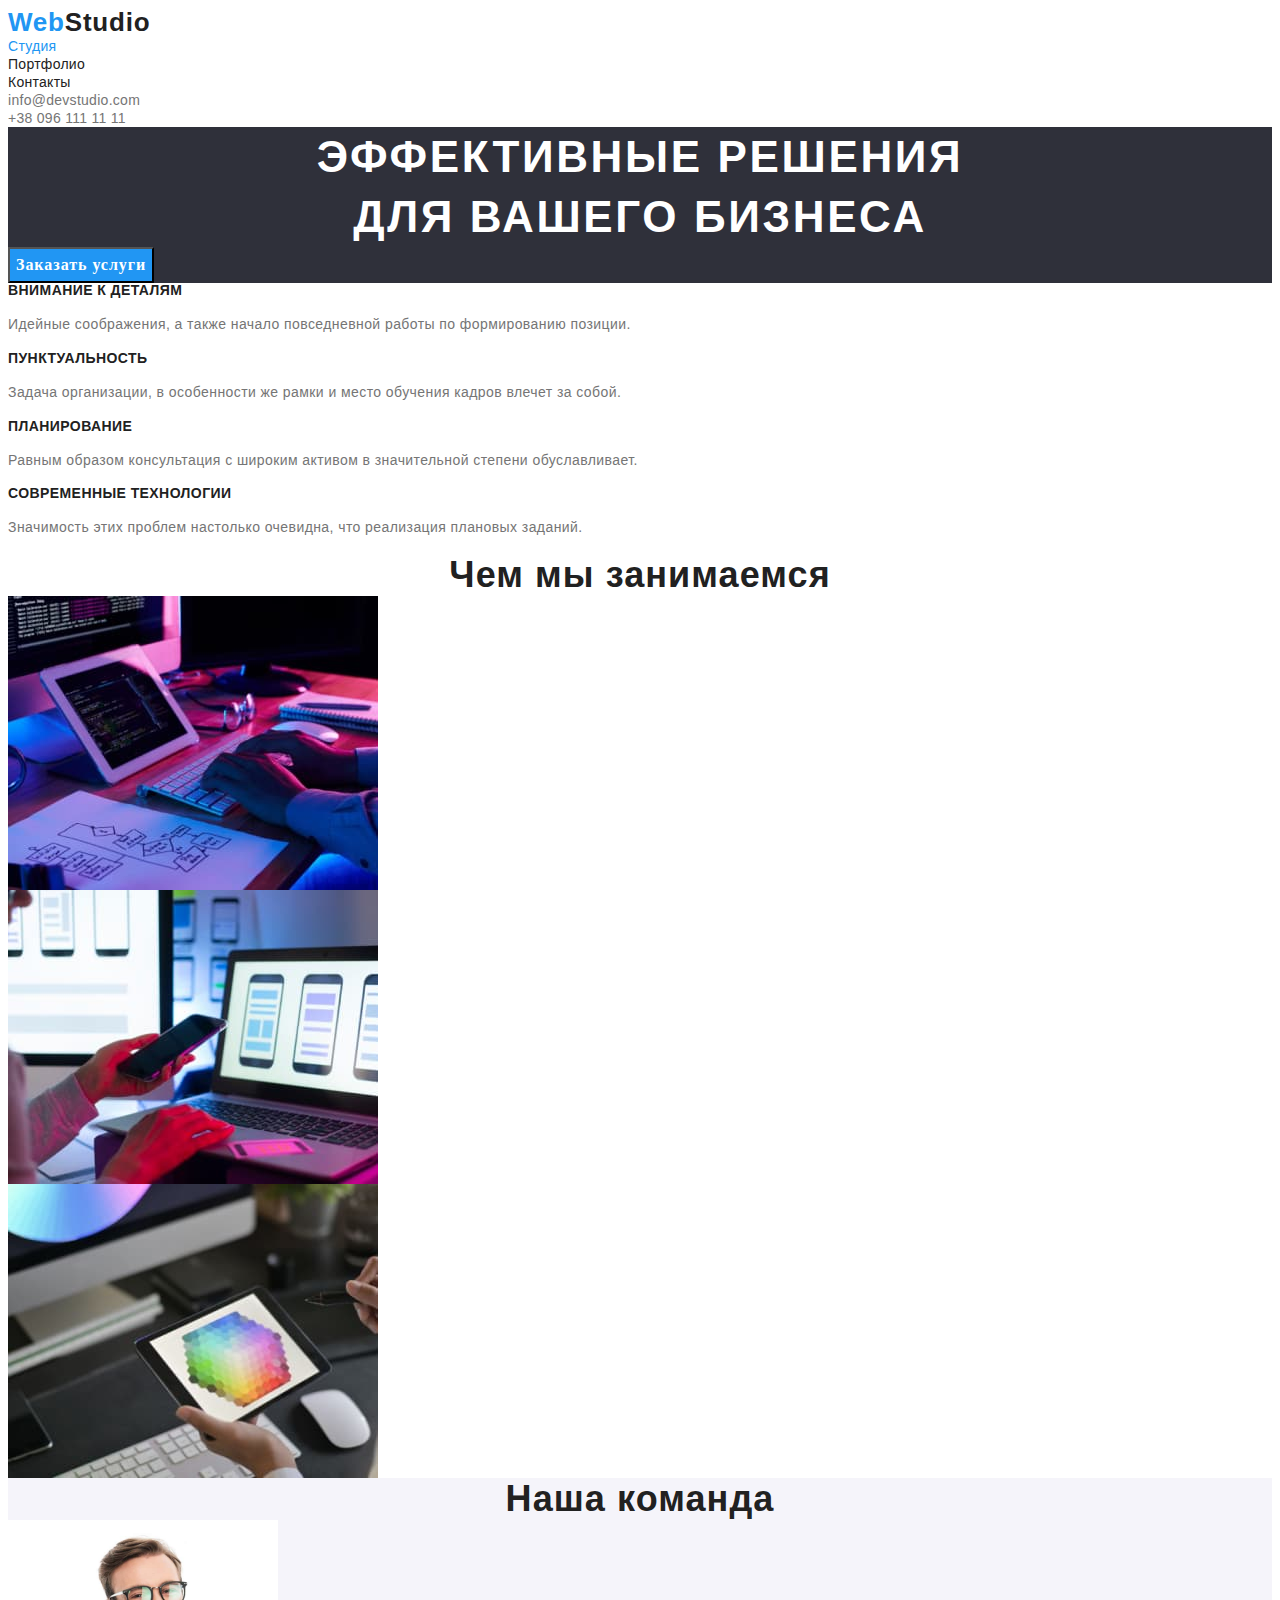
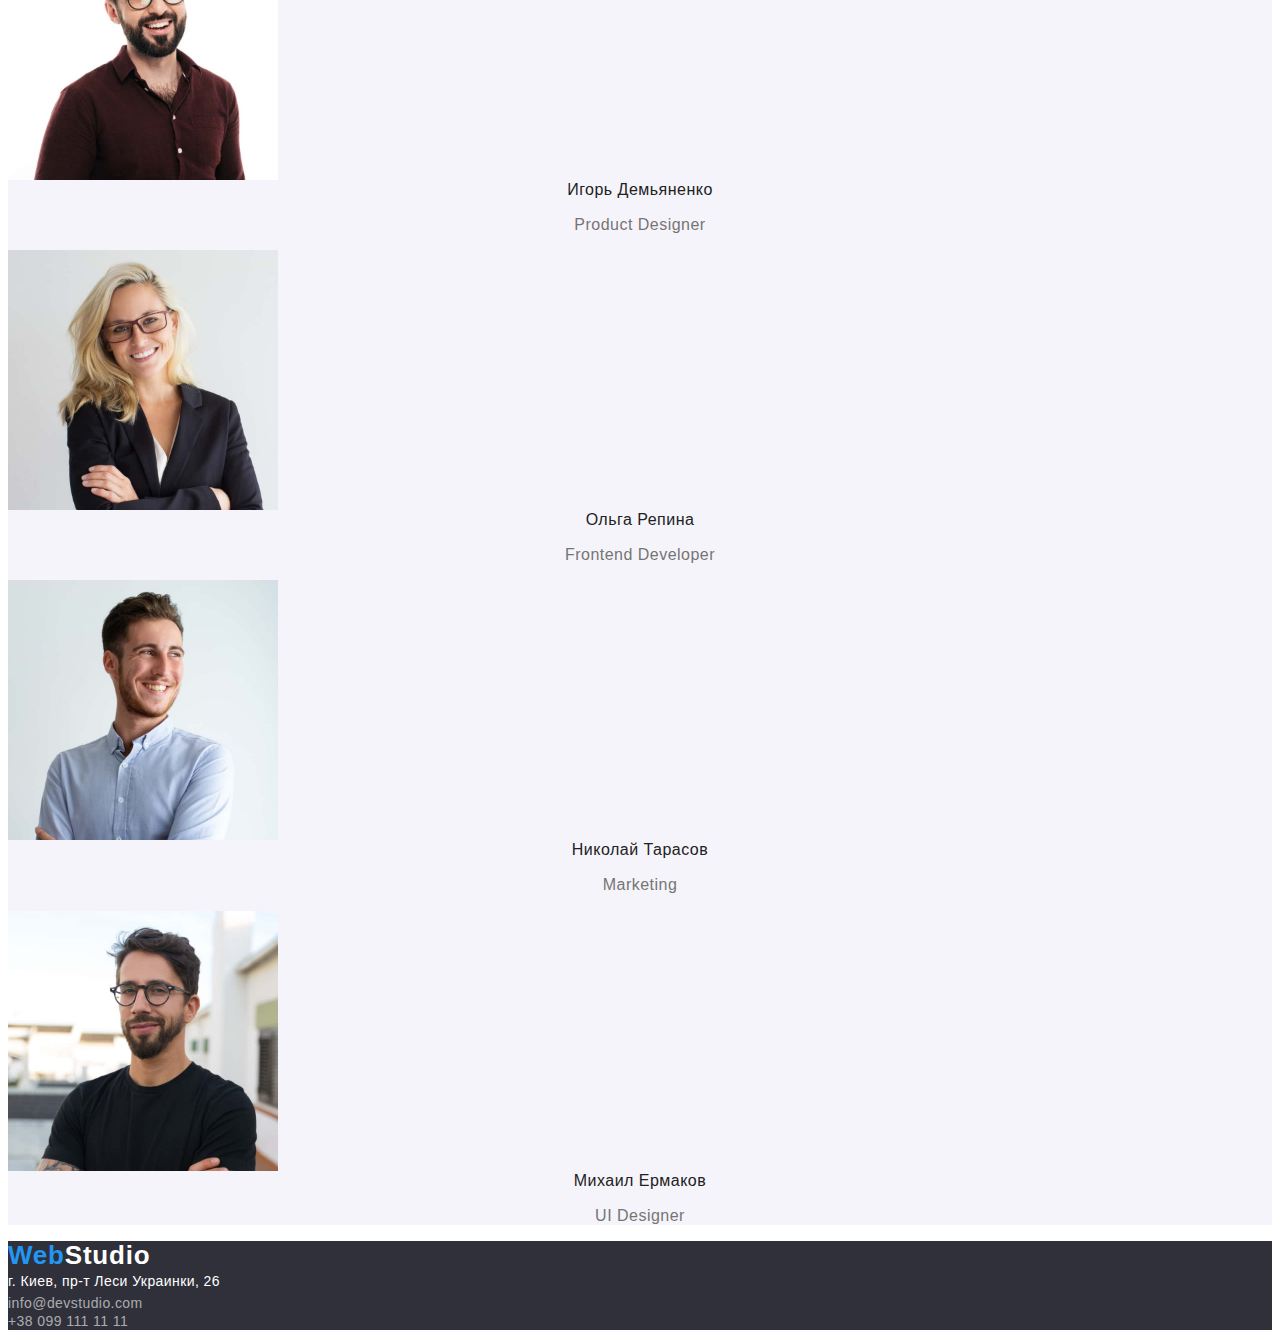
<file: index.html>
<!DOCTYPE html>
<html lang="ru">
  <head>
    <meta charset="UTF-8" />
    <meta http-equiv="X-UA-Compatible" content="IE=edge" />
    <meta name="viewport" content="width=device-width, initial-scale=1.0" />
    <title>Document</title>
    <link rel="preconnect" href="https://fonts.googleapis.com" />
    <link rel="preconnect" href="https://fonts.gstatic.com" crossorigin />
    <!-- Normalizer -->
    <link
      rel="stylesheet"
      href="https://cdnjs.cloudflare.com/ajax/libs/modern-normalize/1.1.0/modern-normalize.min.css"
      integrity="sha512-wpPYUAdjBVSE4KJnH1VR1HeZfpl1ub8YT/NKx4PuQ5NmX2tKuGu6U/JRp5y+Y8XG2tV+wKQpNHVUX03MfMFn9Q=="
      crossorigin="anonymous"
      referrerpolicy="no-referrer"
    />
    <!-- Custom Styles -->
    <link rel="stylesheet" href="./css/styles.css" />
  </head>
  <body>
    <header>
      <nav>
        <!--Brand Logo-->
        <a href="" class="logo link"
          >Web<span class="hdr-logo link">Studio</span></a
        >
        <!--List of navigation links-->
        <ul class="list">
          <li><a href="" class="nav-link-current link">Студия</a></li>
          <li>
            <a href="./portfolio.html" class="nav-link link">Портфолио</a>
          </li>
          <li><a href="" class="nav-link link">Контакты</a></li>
        </ul>
      </nav>
      <!--Contacts-->
      <ul class="contacts list">
        <li>
          <a href="mailto:info@devstudio.com" class="contacts-link link"
            >info@devstudio.com</a
          >
        </li>
        <li>
          <a href="tel:+380961111111" class="contacts-link link"
            >+38 096 111 11 11</a
          >
        </li>
      </ul>
    </header>
    <main>
      <!--Section with an order button-->
      <section class="order">
        <h1 class="headline">
          Эффективные решения <br />
          для вашего бизнеса
        </h1>
        <button type="button" class="order-button">Заказать услуги</button>
      </section>
      <!--Advantages-->
      <section class="advnt">
        <h2 hidden>Наши преимущества</h2>
        <ul class="advnt-list list">
          <li>
            <h3>Внимание к деталям</h3>
            <p>
              Идейные соображения, а также начало повседневной работы по
              формированию позиции.
            </p>
          </li>
          <li>
            <h3>Пунктуальность</h3>
            <p>
              Задача организации, в особенности же рамки и место обучения кадров
              влечет за собой.
            </p>
          </li>
          <li>
            <h3>Планирование</h3>
            <p>
              Равным образом консультация с широким активом в значительной
              степени обуславливает.
            </p>
          </li>
          <li>
            <h3>Современные технологии</h3>
            <p>
              Значимость этих проблем настолько очевидна, что реализация
              плановых заданий.
            </p>
          </li>
        </ul>
      </section>
      <!--Kinds of services-->
      <section class="srvs">
        <h2 class="title">Чем мы занимаемся</h2>
        <ul class="list">
          <li>
            <a href=""
              ><img
                src="./images/box1.jpg"
                alt="человек набирает текст на клавиатуре"
                width="370"
            /></a>
          </li>
          <li>
            <a href=""
              ><img
                src="./images/box2.jpg"
                alt="женщина держит телефон в руке и водит пальцем по тачпаду "
                width="370"
            /></a>
          </li>
          <li>
            <a href=""
              ><img
                src="./images/box3.jpg"
                alt="человек держит планшет со стилусом"
                width="370"
            /></a>
          </li>
        </ul>
      </section>
      <!--Team-->
      <section class="team">
        <h2 class="title">Наша команда</h2>
        <ul class="list">
          <li>
            <img
              src="./images/teammember1.jpg"
              alt="улыбающийся мужчина средних лет"
              width="270"
            />
            <h3>Игорь Демьяненко</h3>
            <p>Product Designer</p>
          </li>
          <li>
            <img
              src="./images/teammember2.jpg"
              alt="улыбающаяся женщина средних лет"
              width="270"
            />
            <h3>Ольга Репина</h3>
            <p>Frontend Developer</p>
          </li>
          <li>
            <img
              src="./images/teammember3.jpg"
              alt="улыбающийся мужчина средних лет"
              width="270"
            />
            <h3>Николай Тарасов</h3>
            <p>Marketing</p>
          </li>
          <li>
            <img
              src="./images/teammember4.jpg"
              alt="улыбающийся мужчина средних лет"
              width="270"
            />
            <h3>Михаил Ермаков</h3>
            <p>UI Designer</p>
          </li>
        </ul>
      </section>
    </main>
    <footer class="ftr">
      <!--Brand Logo-->
      <a href="" class="logo link"
        >Web<span class="ftr-logo link">Studio</span></a
      >
      <address class="addr">
        <ul class="list">
          <li>
            <a
              class="addr-loc link"
              href="https://goo.gl/maps/46HjrAHxcbsHxjKQ8"
              target="_blank"
              rel="noopener noreferrer"
              >г. Киев, пр-т Леси Украинки, 26</a
            >
          </li>
          <li>
            <a href="mailto:info@devstudio.com" class="addr-link link"
              >info@devstudio.com</a
            >
          </li>
          <li>
            <a href="tel:+380961111111" class="addr-link link"
              >+38 099 111 11 11</a
            >
          </li>
        </ul>
      </address>
    </footer>
  </body>
</html>
</file>
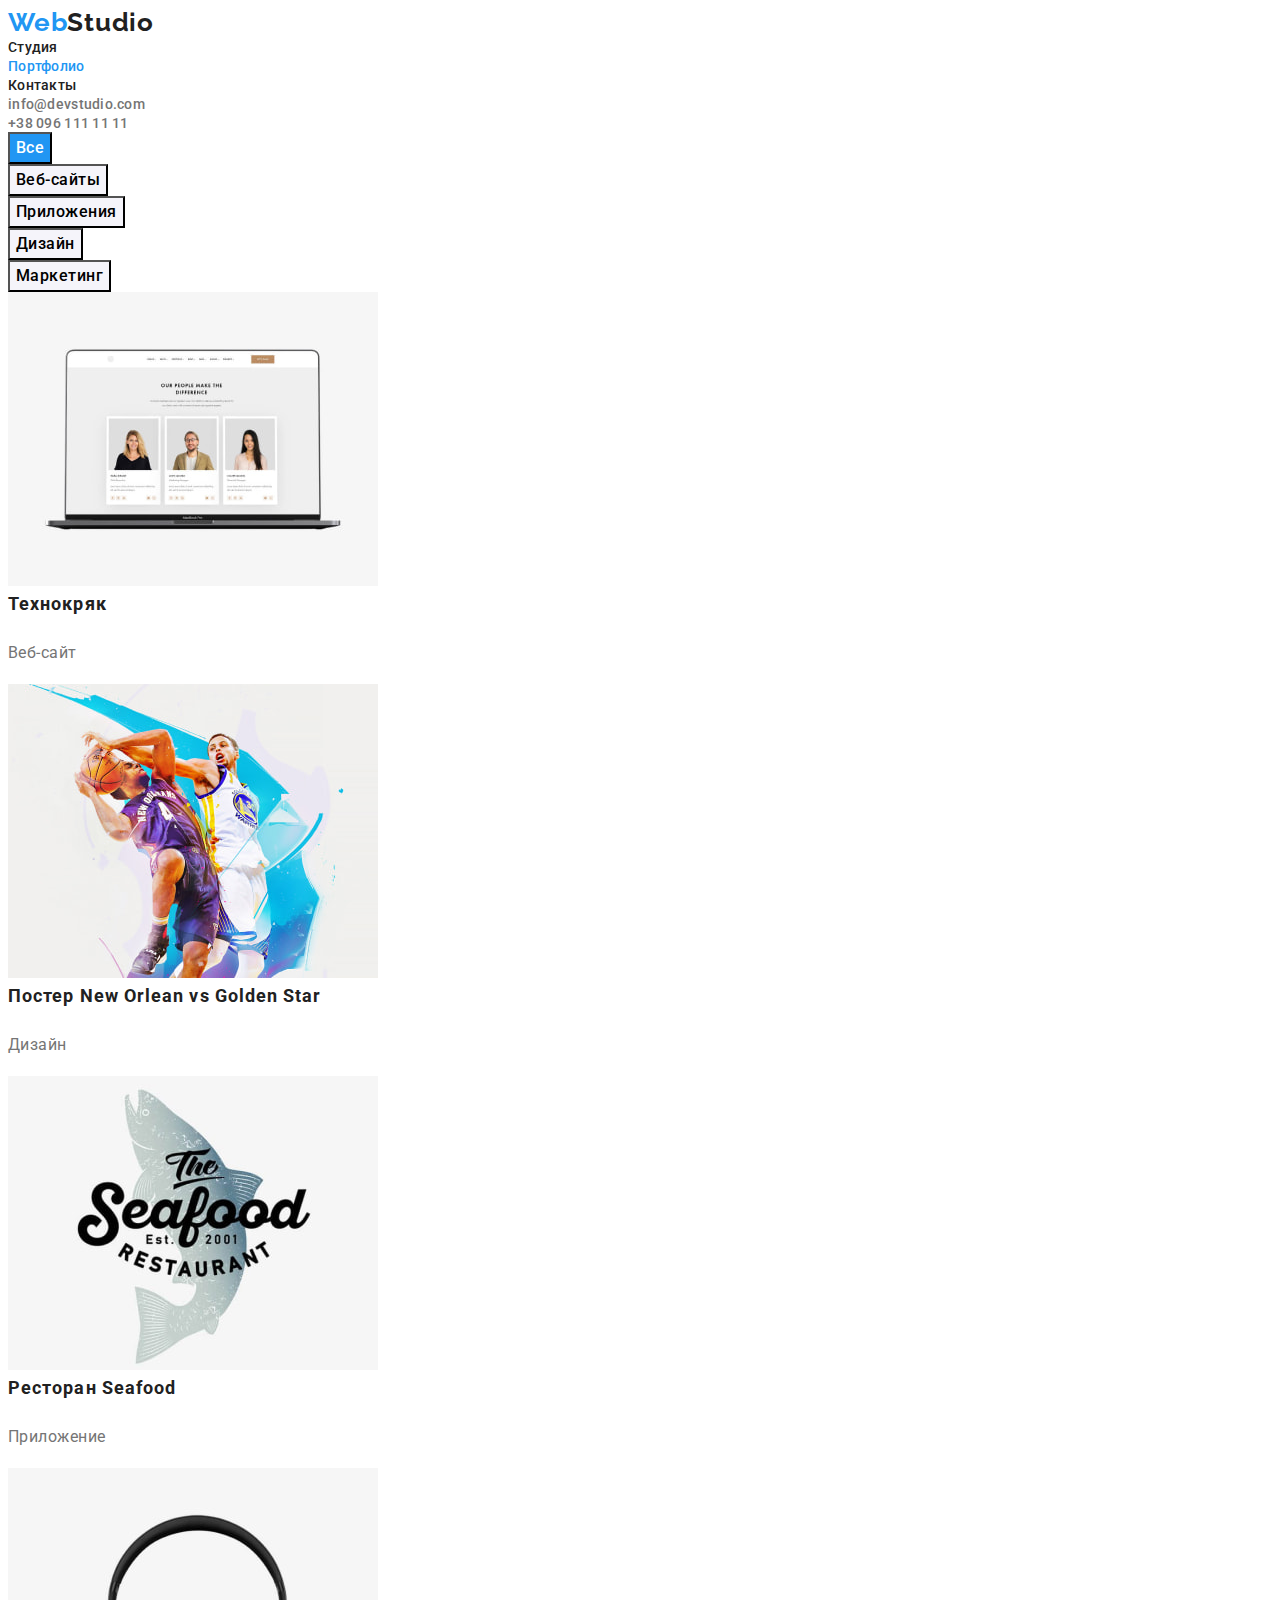
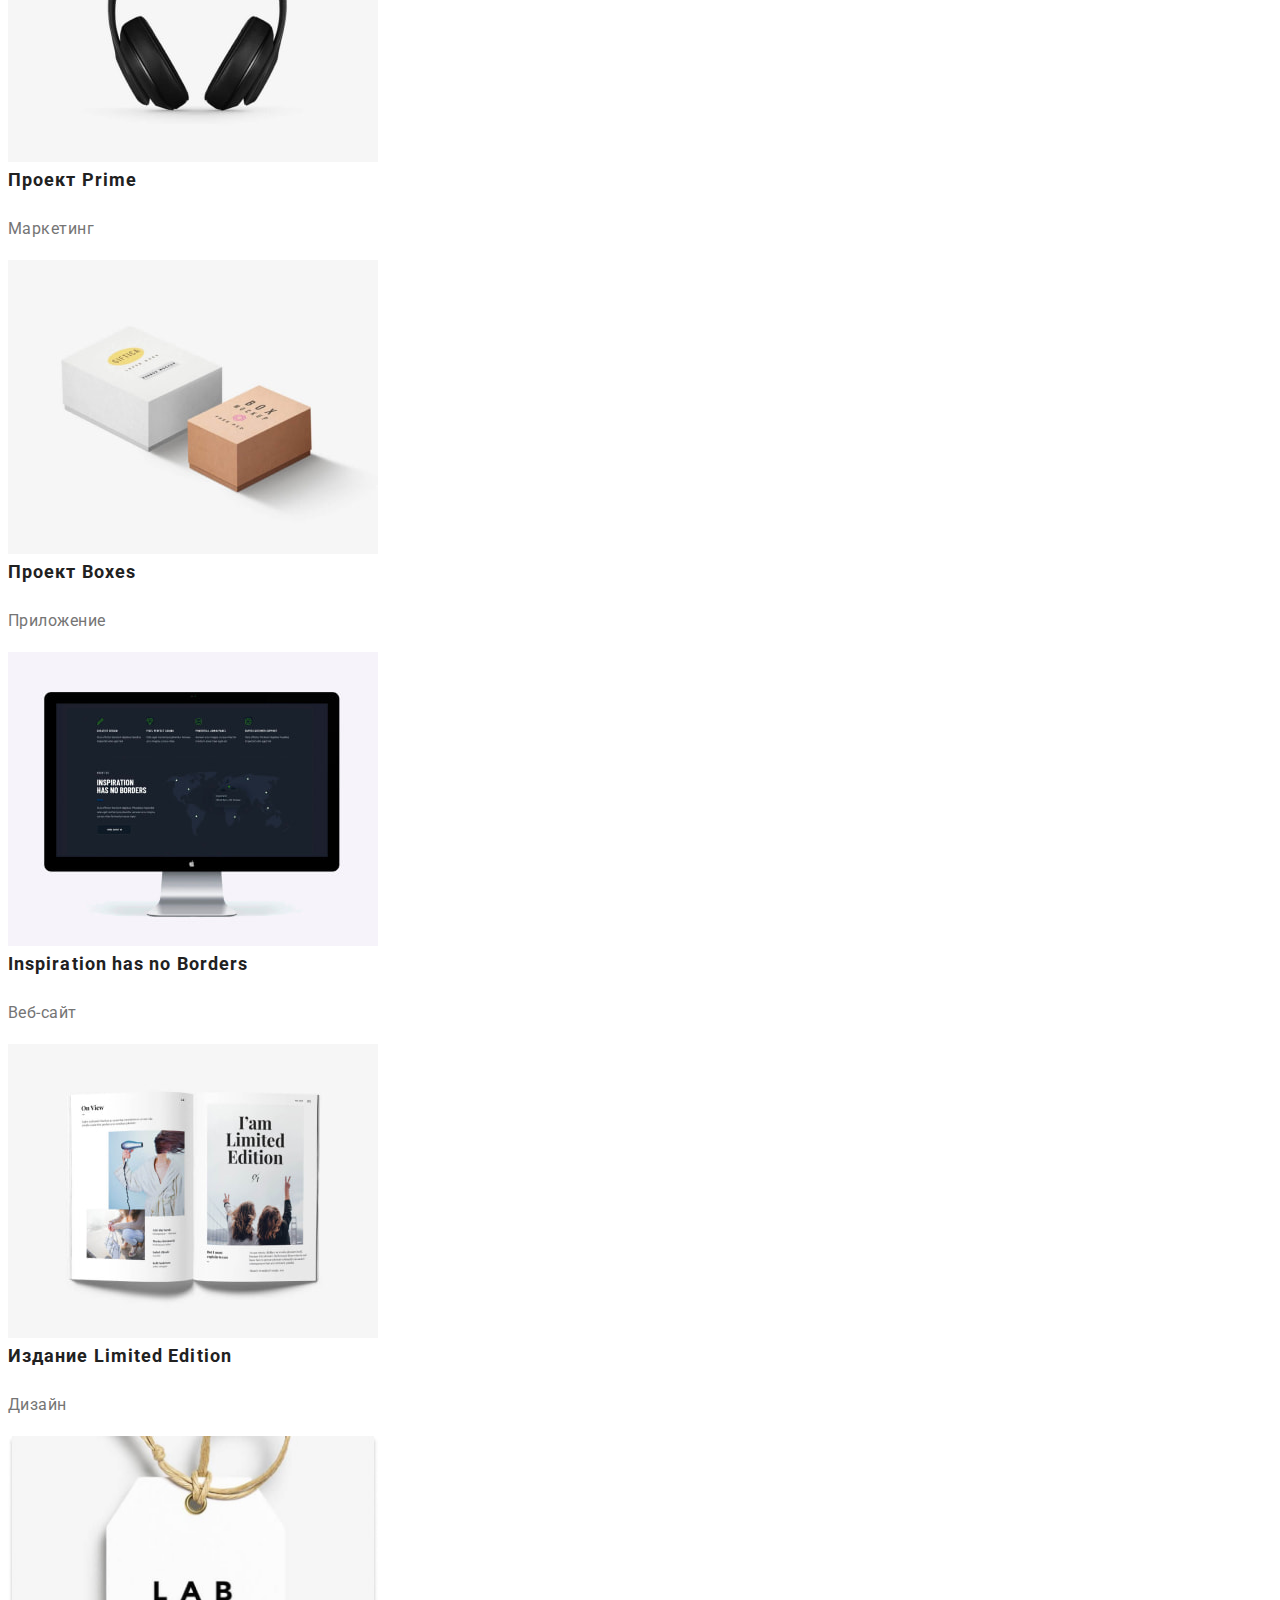
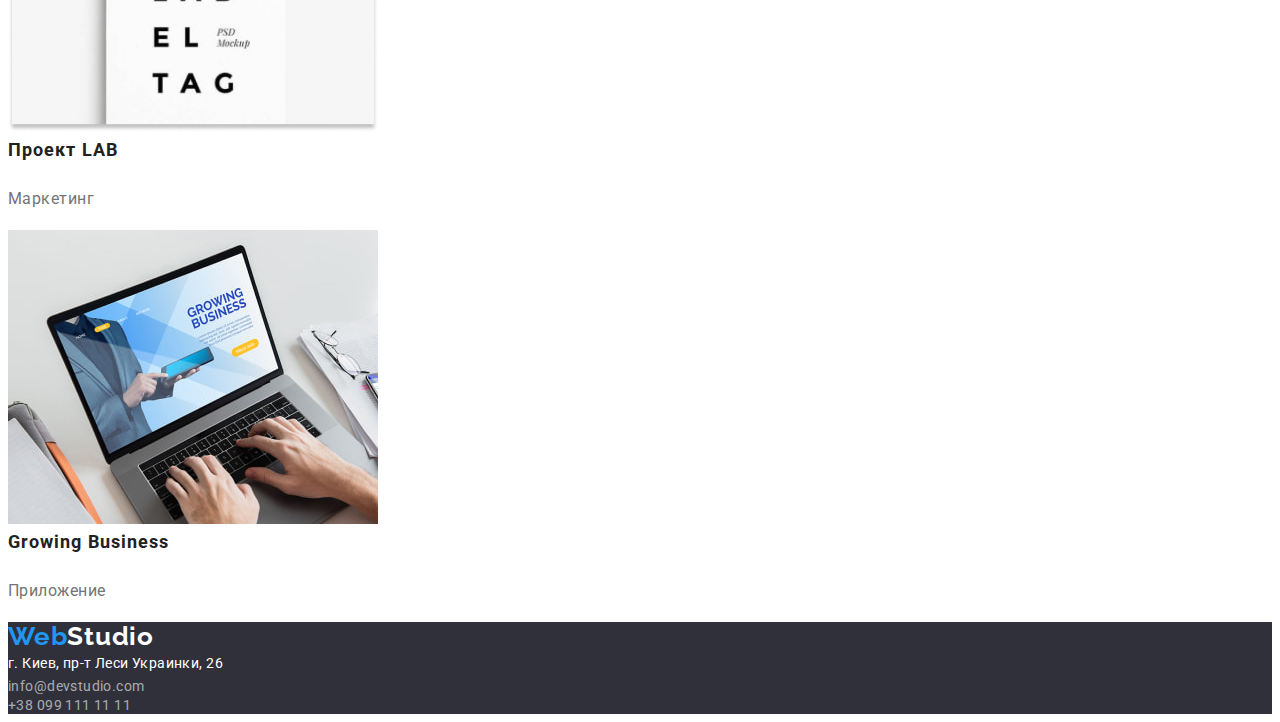
<file: portfolio.html>
<!DOCTYPE html>
<html lang="ru">
  <head>
    <meta charset="UTF-8" />
    <meta http-equiv="X-UA-Compatible" content="IE=edge" />
    <meta name="viewport" content="width=device-width, initial-scale=1.0" />
    <title>Document</title>
    <link rel="preconnect" href="https://fonts.googleapis.com" />
    <link rel="preconnect" href="https://fonts.gstatic.com" crossorigin />
    <link
      href="https://fonts.googleapis.com/css2?family=Raleway:wght@700&family=Roboto:wght@400;500;700;900&display=swap"
      rel="stylesheet"
    />
    <link rel="stylesheet" href="./css/styles.css" />
  </head>
  <body>
    <header>
      <nav>
        <!--Brand Logo-->
        <a href="" class="logo link"
          >Web<span class="hdr-logo link">Studio</span></a
        >
        <!--List of navigation links-->
        <ul class="list">
          <li><a href="./index.html" class="nav-link link">Студия</a></li>
          <li>
            <a href="" class="nav-link-current link">Портфолио</a>
          </li>
          <li><a href="" class="nav-link link">Контакты</a></li>
        </ul>
      </nav>
      <!--Contacts-->
      <ul class="contacts list">
        <li>
          <a href="mailto:info@devstudio.com" class="contacts-link link"
            >info@devstudio.com</a
          >
        </li>
        <li>
          <a href="tel:+380961111111" class="contacts-link link"
            >+38 096 111 11 11</a
          >
        </li>
      </ul>
    </header>
    <main>
      <!--Portfolio navgation-->
      <section class="prtf">
        <h1 hidden>Готовые проекты</h1>
        <ul class="list">
          <li><button type="button" class="prtf-btn-act">Все</button></li>
          <li><button type="button" class="prtf-btn">Веб-сайты</button></li>
          <li><button type="button" class="prtf-btn">Приложения</button></li>
          <li><button type="button" class="prtf-btn">Дизайн</button></li>
          <li><button type="button" class="prtf-btn">Маркетинг</button></li>
        </ul>
        <!--Examples of works-->
        <ul class="examples-list list">
          <li>
            <a href="" class="link"
              ><img
                src="./images/portfolio1.jpg"
                alt="открытый ноутбук"
                width="370px"
              />
              <h2>Технокряк</h2>
              <p>Веб-сайт</p>
            </a>
          </li>
          <li>
            <a href="" class="link"
              ><img
                src="./images/portfolio2.jpg"
                alt="два баскетболиста в прыжке"
                width="370px"
              />
              <h2>Постер New Orlean vs Golden Star</h2>
              <p>Дизайн</p>
            </a>
          </li>
          <li>
            <a href="" class="link"
              ><img
                src="./images/portfolio3.jpg"
                alt="логотип ресторана"
                width="370px"
              />
              <h2>Ресторан Seafood</h2>
              <p>Приложение</p></a
            >
          </li>
          <li>
            <a href="" class="link"
              ><img
                src="./images/portfolio4.jpg"
                alt="полноразмерные наушники"
                width="370px"
              />
              <h2>Проект Prime</h2>
              <p>Маркетинг</p></a
            >
          </li>
          <li>
            <a href="" class="link"
              ><img
                src="./images/portfolio5.jpg"
                alt="две коробки белого и коричневого цвета"
                width="370px"
              />
              <h2>Проект Boxes</h2>
              <p>Приложение</p></a
            >
          </li>
          <li>
            <a href="" class="link"
              ><img
                src="./images/portfolio6.jpg"
                alt="монитор компании Apple"
                width="370px"
              />
              <h2>Inspiration has no Borders</h2>
              <p>Веб-сайт</p></a
            >
          </li>
          <li>
            <a href="" class="link"
              ><img
                src="./images/portfolio7.jpg"
                alt="открытая книга"
                width="370px"
              />
              <h2>Издание Limited Edition</h2>
              <p>Дизайн</p></a
            >
          </li>
          <li>
            <a href="" class="link"
              ><img
                src="./images/portfolio8.jpg"
                alt="бирка с названием бренда"
                width="370px"
              />
              <h2>Проект LAB</h2>
              <p>Маркетинг</p></a
            >
          </li>
          <li>
            <a href="" class="link"
              ><img
                src="./images/portfolio9.jpg"
                alt="человек печатает на комп'ютере"
                width="370px"
              />
              <h2>Growing Business</h2>
              <p>Приложение</p></a
            >
          </li>
        </ul>
      </section>
    </main>
    <footer class="ftr">
      <!--Brand Logo-->
      <a href="" class="logo link"
        >Web<span class="ftr-logo link">Studio</span></a
      >
      <address class="addr">
        <ul class="list">
          <li>
            <a
              class="addr-loc link"
              href="https://goo.gl/maps/46HjrAHxcbsHxjKQ8"
              target="_blank"
              rel="noopener noreferrer"
              >г. Киев, пр-т Леси Украинки, 26</a
            >
          </li>
          <li>
            <a href="mailto:info@devstudio.com" class="addr-link link"
              >info@devstudio.com</a
            >
          </li>
          <li>
            <a href="tel:+380961111111" class="addr-link link"
              >+38 099 111 11 11</a
            >
          </li>
        </ul>
      </address>
    </footer>
  </body>
</html>
</file>
<file: css/styles.css>
:root{
    /* fonts */
    --main-font: Roboto, sans-serif;
    --secondary-font: Raleway, sans-serif;
    /* main colors */
    --main-txt-cl: #212121;
    --secondary-txt-cl: #757575;
    --special-txt-cl: #2196F3;
    /* bg colors */
    --light-bg-clr: #E5E5E5;
    --grey-bg-color: #F5F4FA;
    --black-bg-color: #2F303A;
}

body{
    font-family: var(--main-font);
    color: var(--main-txt-cl)
}

/* Reset styles start */

a {
    text-decoration: none;
    color: currentColor;
}

ul,
ol {
    list-style: none;
    padding: 0;
    margin: 0;
}

h1,
h2,
h3,
h4,
h5,
h6 p {
    margin: 0
}

img {
    display: block;
}

/* .link {
    text-decoration: none;
    color: currentColor;
}

.list{
    list-style: none;
} */

/* Base Styles */

.container {
    width: 1200px;
    padding: 0 15px;
    margin-right: auto;
    margin-left: auto;
}

/* Header */
.logo{
    font-family: var(--secondary-font);
    font-weight: 700;
    font-size: 26px;
    line-height: 1.13;
    letter-spacing: 0.03em;
    color: var(--special-txt-cl)
}

.hdr-logo{
    font-family: var(--secondary-font);
    font-weight: 700;
    font-size: 26px;
    line-height: 1.13;
    letter-spacing: 0.03em;
    color: var(--main-txt-cl)
}

.nav-link-current{
    font-weight: 500;
    font-size: 14px;
    line-height: 1.14;
    letter-spacing: 0.02em;
    color: var(--special-txt-cl);
}

.nav-link-current:hover,
.nav-link-current:focus {
    color: var(--special-txt-cl);
}

.nav-link{
    font-weight: 500;
    font-size: 14px;
    line-height: 1.14;
    letter-spacing: 0.02em;
    color: var(--main-txt-cl);
}

 .nav-link:hover,
 .nav-link:focus{
    color: var(--special-txt-cl);
 }

.contacts-link{
    font-weight: 500;
    font-size: 14px;
    line-height: 1.14;
    letter-spacing: 0.02em;
    color: var(--secondary-txt-cl);
}

.contacts-link:hover,
.contacts-link:focus{
    color: var(--special-txt-cl);
}

/* Footer */

.ftr{
    background-color: var(--black-bg-color);
}

.ftr-logo{
    color:#FFFFFF;
}

.addr-loc{
    font-style: normal;
    font-size: 14px;
    line-height: 1.71;
    letter-spacing: 0.03em;
    color: #FFFFFF;
}

.addr-link{
    font-style: normal;
    font-size: 14px;
    line-height: 1.71px;
    letter-spacing: 0.03em;
    color: rgba(255, 255, 255, 0.6);
}

.addr-link:hover{
    color: var(--special-txt-cl);
}

/* Main */
/* Section with an order button */
.order{
    background-color: var(--black-bg-color);
}

.headline{
    font-weight: 900;
    font-size: 44px;
    line-height: 1.36;
    text-align: center;
    letter-spacing: 0.06em;
    text-transform: uppercase;
    color: #FFFFFF;
}

.order-button {
    font-family: 'Roboto';
    font-weight: 700;
    font-size: 16px;
    line-height: 1.88;
    display: flex;
    align-items: center;
    text-align: center;
    letter-spacing: 0.06em;
    color: #FFFFFF;
    background: #2196F3;
    cursor: pointer;
}

.order-button:hover, .order-button:focus {
    background-color: #188CE8;
}

/* Advantages */

.advnt-list h3 {
    font-size: 14px;
    line-height: 1.14;
    letter-spacing: 0.03em;
    text-transform: uppercase;
}

.advnt-list p{
    font-size: 14px;
    line-height: 1.7;
    letter-spacing: 0.03em;
    color: var(--secondary-txt-cl);
}

/* Kinds of services */

.title{
    font-size: 36px;
    line-height: 1.17;
    text-align: center;
    letter-spacing: 0.03em;
}

/* Team */  

.team{
    background-color: #F5F4FA;
}

.team h3{
    font-weight: 500;
    font-size: 16px;
    line-height: 1.19;
    text-align: center;
    letter-spacing: 0.03em;
}

.team p{
    line-height: 1.19;
    text-align: center;
    letter-spacing: 0.03em;
    color: var(--secondary-txt-cl);
}

/*  */
/* Portfolio */ 
/*  */

/* Portfolio section buttons */
.prtf-btn-act {
    font-family: 'Roboto';
    font-weight: 500;
    font-size: 16px;
    line-height: 1.62;
    text-align: center;
    letter-spacing: 0.03em;
    color: #FFFFFF;
    background-color: #2196F3;
    cursor: pointer;
}

.prtf-btn {
    font-family: 'Roboto';
    font-weight: 500;
    font-size: 16px;
    line-height: 1.62;
    text-align: center;
    letter-spacing: 0.03em;
    background-color: var(--grey-bg-color);
    cursor: pointer;
}

.prtf-btn-act:hover, .prtf-btn-act:focus{
    background-color: #188CE8;
}

.prtf-btn:hover, .prtf-btn:focus{
    background-color: var(--special-txt-cl);
    color: #FFFFFF;
}

/* Examples of works */

.examples-list h2{
    font-size: 18px;
    line-height: 2;
    letter-spacing: 0.06em;
}

.examples-list p{
    line-height: 1.88;
    letter-spacing: 0.03em;
    color: var(--secondary-txt-cl);
}
</file>
